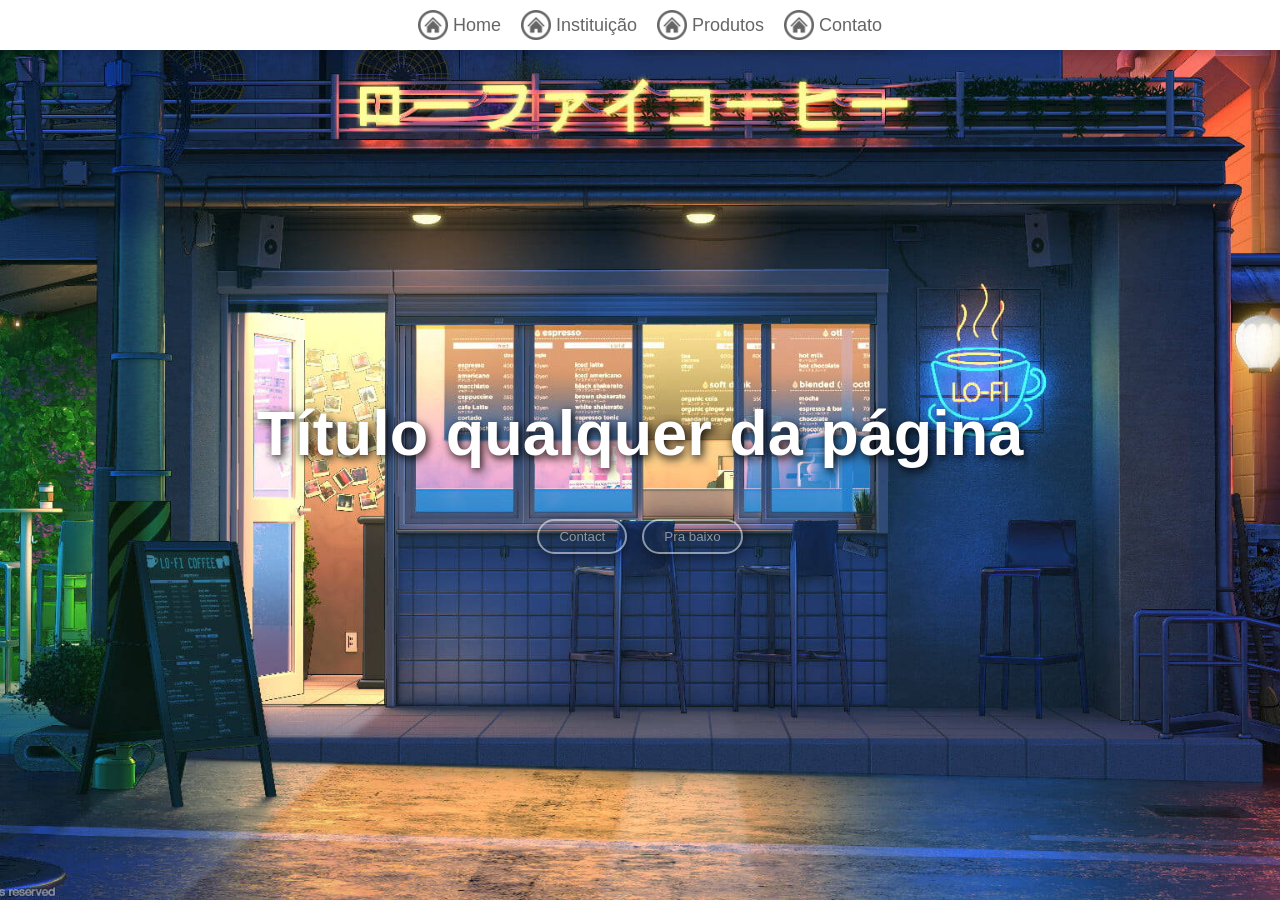
<file: index.html>
<!DOCTYPE html>
<html lang="en">
  <head>
    <meta charset="UTF-8" />
    <meta http-equiv="refresh" content="0; url=./Home/index.html" />
    <meta name="viewport" content="width=device-width, initial-scale=1.0" />
    <title>Redirecting...</title>
    <style>
      body {
        margin: 0;
        min-height: 100vh;
        display: grid;
        place-items: center;
        font-family: Arial, sans-serif;
        background: #111827;
        color: #f9fafb;
      }
      a {
        color: #60a5fa;
      }
    </style>
  </head>
  <body>
    <p>Redirecting to the home page... <a href="./Home/index.html">Open now</a></p>
  </body>
</html>
</file>
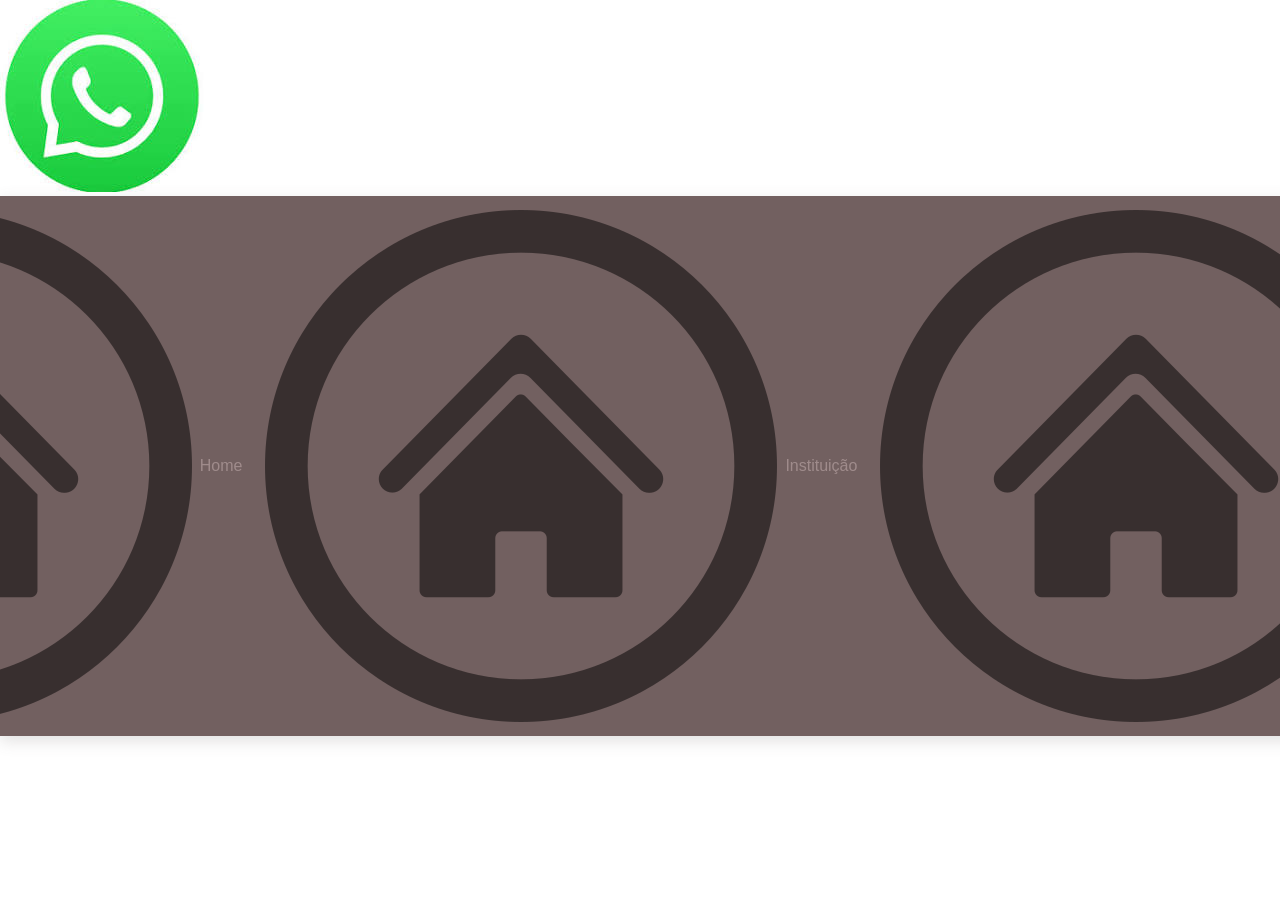
<file: Contact/index.html>
<!DOCTYPE html>
<html lang="en">
<head>
    <meta charset="UTF-8">
    <meta name="viewport" content="width=device-width, initial-scale=1.0">
    <title>Contato</title>
    <link rel="stylesheet" href="style.css">
    <div>
       
     <img src="[data-uri]" alt="contato">
    </div>
</head>
<body>
     <nav>
        <a class="nav-item" href="../Home">
            <img class="nav-icon" src="../assets/icons/botao-home.png" alt="">

            <p>Home</p>
        </a>
          <a class="nav-item" href="../Institution">
            <img class="nav-icon" src="../assets/icons/botao-home.png" alt="">
            <p>Instituição</p>
        </a>
          <a class="nav-item" href="../Products">
            <img class="nav-icon" src="../assets/icons/botao-home.png" alt="">
            <p>Produtos</p>
        </a>
          <a class="nav-item" href="../Contact">
            <img class="nav-icon" src="../assets/icons/botao-home.png" alt="">
            <p>Contato</p>
        </a>
     </nav>

       <section>
       
         <div class="wrap-divs">
          <div class ="title-div"></div>
             <div>
               contato para vc etrar em contato com a gente!
             </div>
         </div>




       </section>

     <div id="wrap-open" class="wrap-open" onclick="openMenu()">
        <img src="../assets/icons/menu-aberto.png" alt="menu">
     </div>

     <div id="menu-mobile">
        <img onclick="fechar()" src="../assets/icons/marca-cruzada.png" alt="X">
        <a href="../Home">Home</a>
        <a href="../Institution">Instituição</a>
        <a href="../Products">Produtos</a>
        <a href="../Contact">Contato</a>

     </div>

     <section>
       
       <div class="wrap-divs">
        <div class ="title-div"></div>
         
        
        
              
          
         




      
        
          
        </div>
        <div class="wrap-form">
          <form action="enviar.php" method="post">
            <label for="nome">Nome:</label>
            <input type="text" id="nome" name="nome" required>
            <label for="email">Email:</label>
            <input type="email" id="email" name="email" required>
            <label for="mensagem">Mensagem:</label>
            <textarea id="mensagem" name="mensagem" required></textarea>
            <input type="submit" value="Enviar">
          </form>
        </div>
      </div>
             
        
          
        
     </section>

     <script src="script.js"></script>
</body>
</html>
</file>
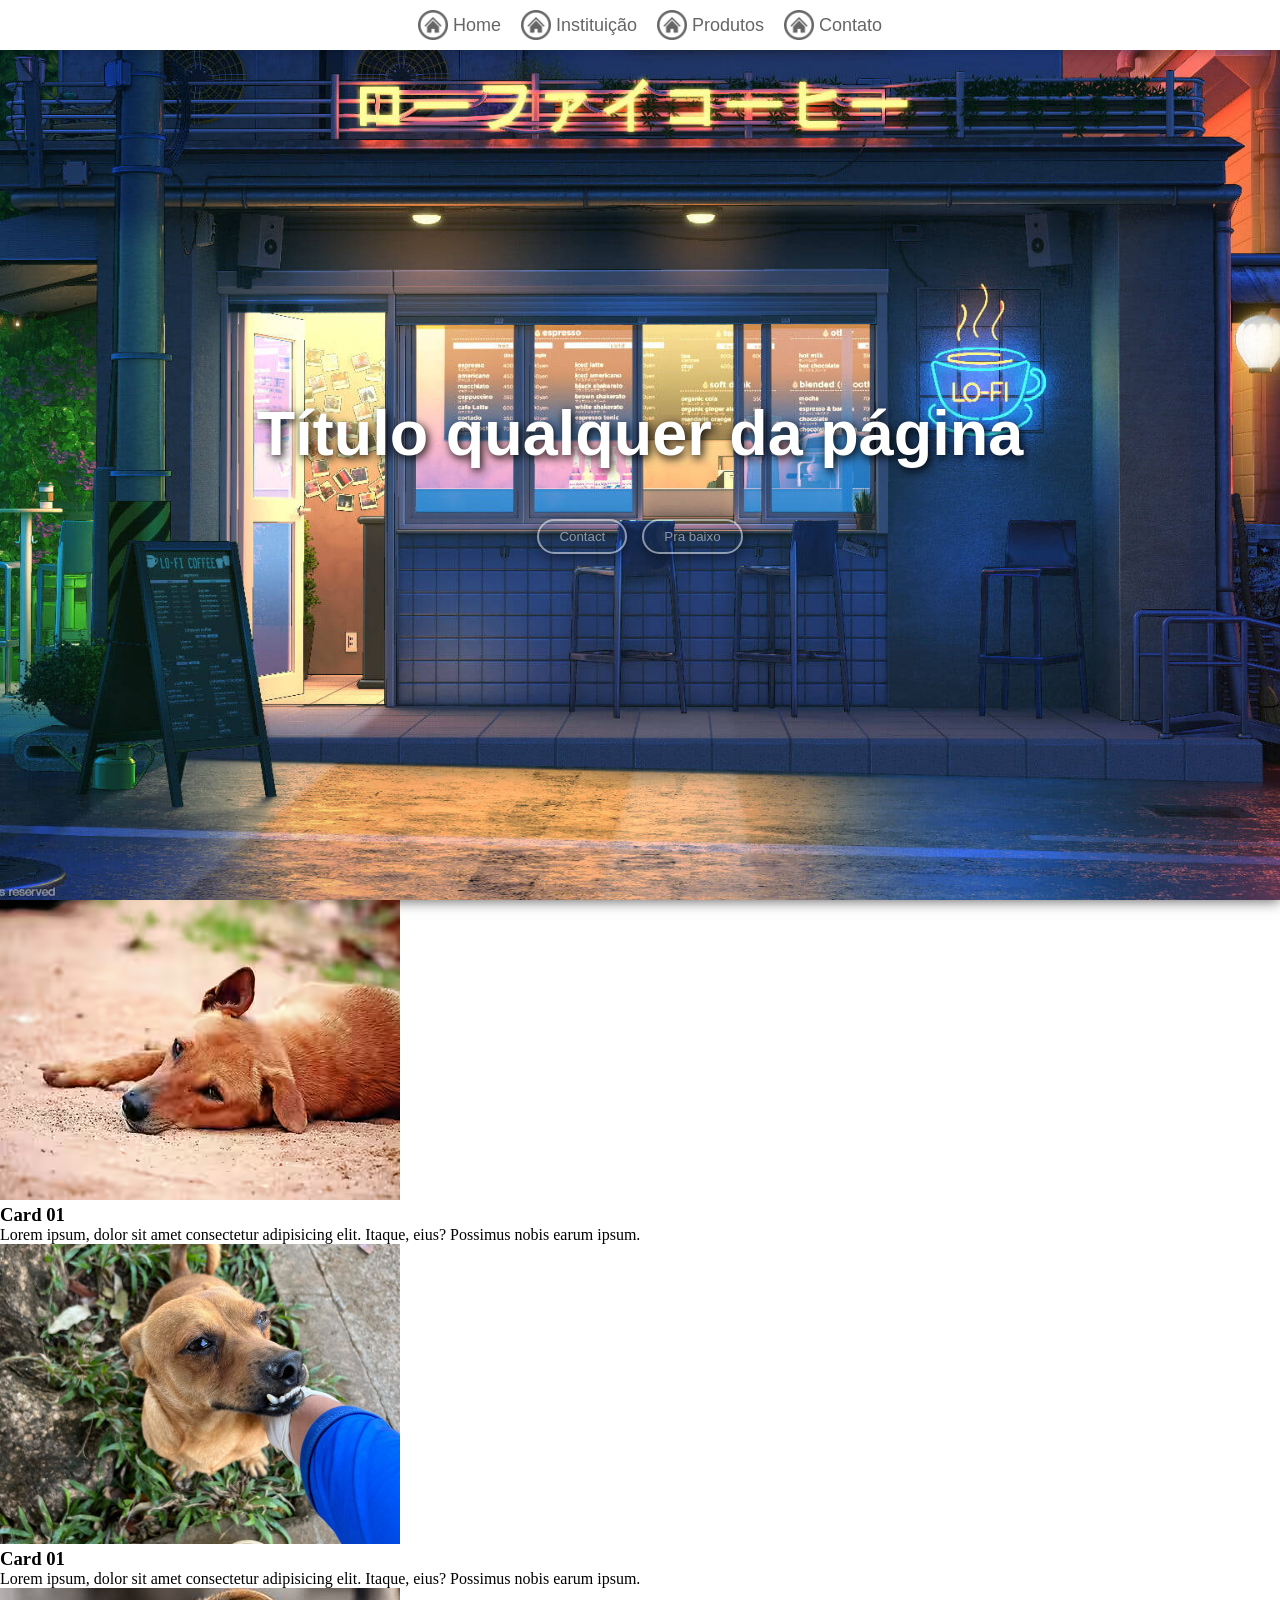
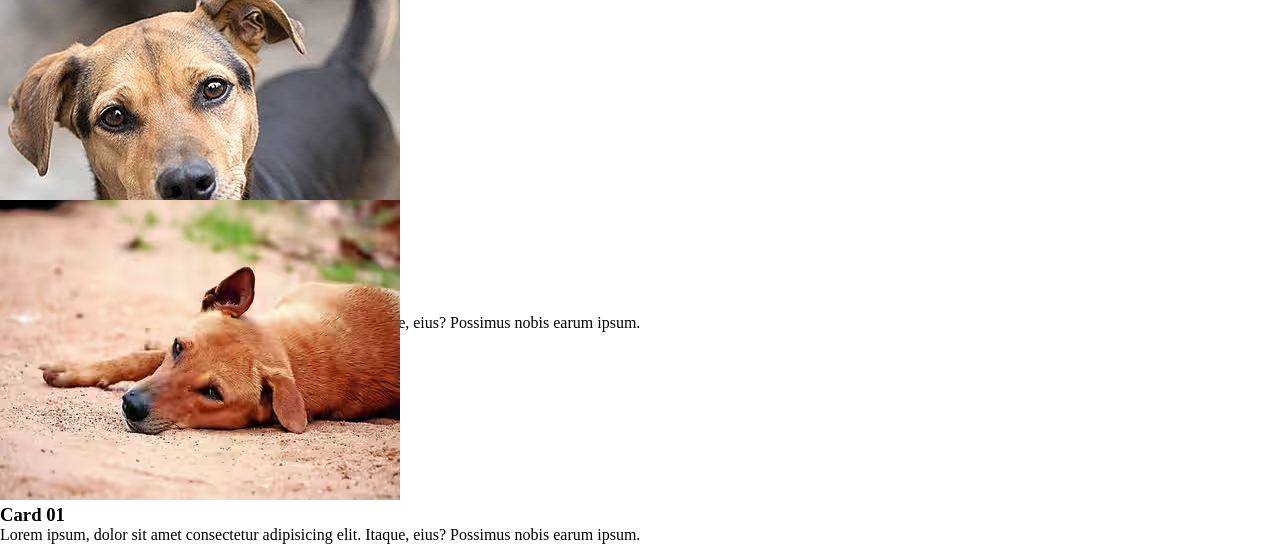
<file: Home/index.html>
<!DOCTYPE html>
<html lang="en">

<head>
  <meta charset="UTF-8">
  <meta name="viewport" content="width=device-width, initial-scale=1.0">
  <title>Site institucional</title>
  <link rel="stylesheet" href="style.css">
</head>

<body>
  <nav>
    <a class="nav-item" href="../Home">
      <img class="nav-icon" src="../assets/icons/botao-home.png" alt="">
      <p>Home</p>
    </a>
    <a class="nav-item" href="../Institution">
      <img class="nav-icon" src="../assets/icons/botao-home.png" alt="">
      <p>Instituição</p>
    </a>
    <a class="nav-item" href="../Products">
      <img class="nav-icon" src="../assets/icons/botao-home.png" alt="">
      <p>Produtos</p>
    </a>
    <a class="nav-item" href="../Contact">
      <img class="nav-icon" src="../assets/icons/botao-home.png" alt="">
      <p>Contato</p>
    </a>
  </nav>

  <div id="wrap-open" class="wrap-open" onclick="openMenu()">
    <img src="../assets/icons/menu-aberto.png" alt="menu">
  </div>

  <div id="menu-mobile">
    <img onclick="fechar()" src="../assets/icons/marca-cruzada.png" alt="X">
    <a href="../Home">Home</a>
    <a href="../Institution">Instituição</a>
    <a href="../Products">Produtos</a>
    <a href="../Contact">Contato</a>
  </div>

  <section class="s1">
    <div class="wrap-divs">
      <div class="title-div">
        <h1>Título qualquer da página</h1>
      </div>
      <div class="wrap-btns">
        <button onclick="">Contact</button>
        <button onclick="">Pra baixo</button>
      </div>
    </div>
  </section>

  <section class="s2">
    <div class="card">
      <div class="wrap-img">
        <img src="../assets/images/card01.avif" alt="Imagem 1">
      </div>
      <div class="wrap-text">
        <h3>Card 01</h3>
        <p>Lorem ipsum, dolor sit amet consectetur adipisicing elit.
          Itaque, eius? Possimus nobis earum ipsum.</p>
      </div>
    </div>

    <div class="card">
      <div class="wrap-img">
        <img src="../assets/images/card02.jpeg" alt="Imagem 1">
      </div>
      <div class="wrap-text">
        <h3>Card 01</h3>
        <p>Lorem ipsum, dolor sit amet consectetur adipisicing elit.
          Itaque, eius? Possimus nobis earum ipsum.</p>
      </div>
    </div>

    <div class="card">
      <div class="wrap-img">
        <img src="../assets/images/card03.jpg" alt="Imagem 1">
      </div>
      <div class="wrap-text">
        <h3>Card 01</h3>
        <p>Lorem ipsum, dolor sit amet consectetur adipisicing elit.
          Itaque, eius? Possimus nobis earum ipsum.</p>
      </div>
    </div>

  </section>
  
       <section class="s3">
    <div class="card">
      <div class="wrap-img">
        <img src="../assets/images/card01.avif" alt="Imagem 1">
      </div>
      <div class="wrap-text">
        <h3>Card 01</h3>
        <p>Lorem ipsum, dolor sit amet consectetur adipisicing elit.
          Itaque, eius? Possimus nobis earum ipsum.</p>
      </div>
    </div>



    </section>
  

  <script src="script.js"></script>
</body>

</html>
</file>
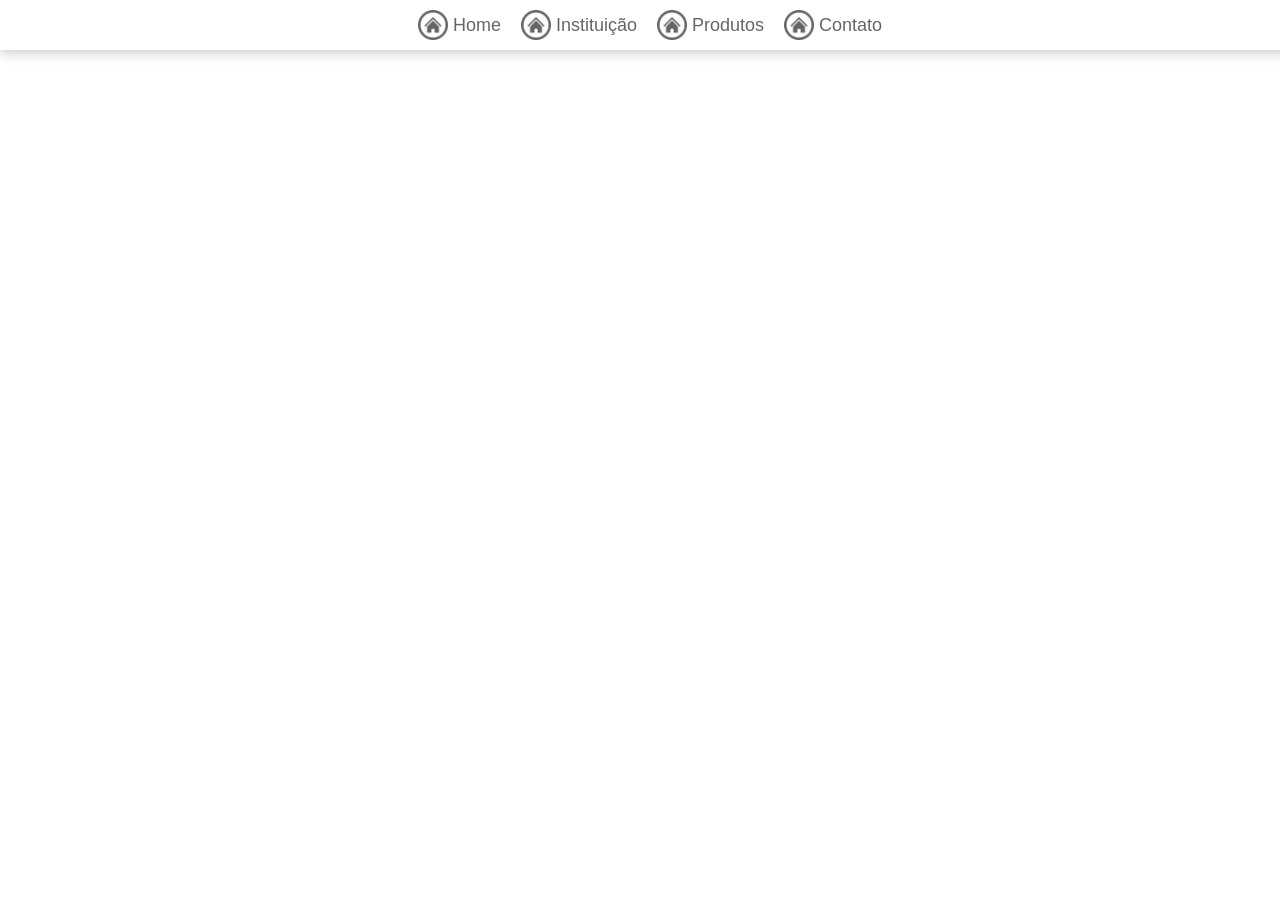
<file: Institution/index.html>
<!DOCTYPE html>
<html lang="en">
<head>
    <meta charset="UTF-8">
    <meta name="viewport" content="width=device-width, initial-scale=1.0">
    <title>Instituição</title>
    <link rel="stylesheet" href="style.css">
</head>
<body>
    <nav>
        <a class="nav-item" href="../Home">
            <img class="nav-icon" src="../assets/icons/botao-home.png" alt="">
            <p>Home</p>
        </a>
          <a class="nav-item" href="../Institution">
            <img class="nav-icon" src="../assets/icons/botao-home.png" alt="">
            <p>Instituição</p>
        </a>
          <a class="nav-item" href="../Products">
            <img class="nav-icon" src="../assets/icons/botao-home.png" alt="">
            <p>Produtos</p>
        </a>
          <a class="nav-item" href="../Contact">
            <img class="nav-icon" src="../assets/icons/botao-home.png" alt="">
            <p>Contato</p>
        </a>
     </nav>

     <div id="wrap-open" class="wrap-open" onclick="openMenu()">
        <img src="../assets/icons/menu-aberto.png" alt="menu">
     </div>

     <div id="menu-mobile">
        <img onclick="fechar()" src="../assets/icons/marca-cruzada.png" alt="X">
        <a href="../Home">Home</a>
        <a href="../Institution">Instituição</a>
        <a href="../Products">Produtos</a>
        <a href="../Contact">Contato</a>
     </div>

    <script src="script.js"></script>
</body>
</html>
</file>
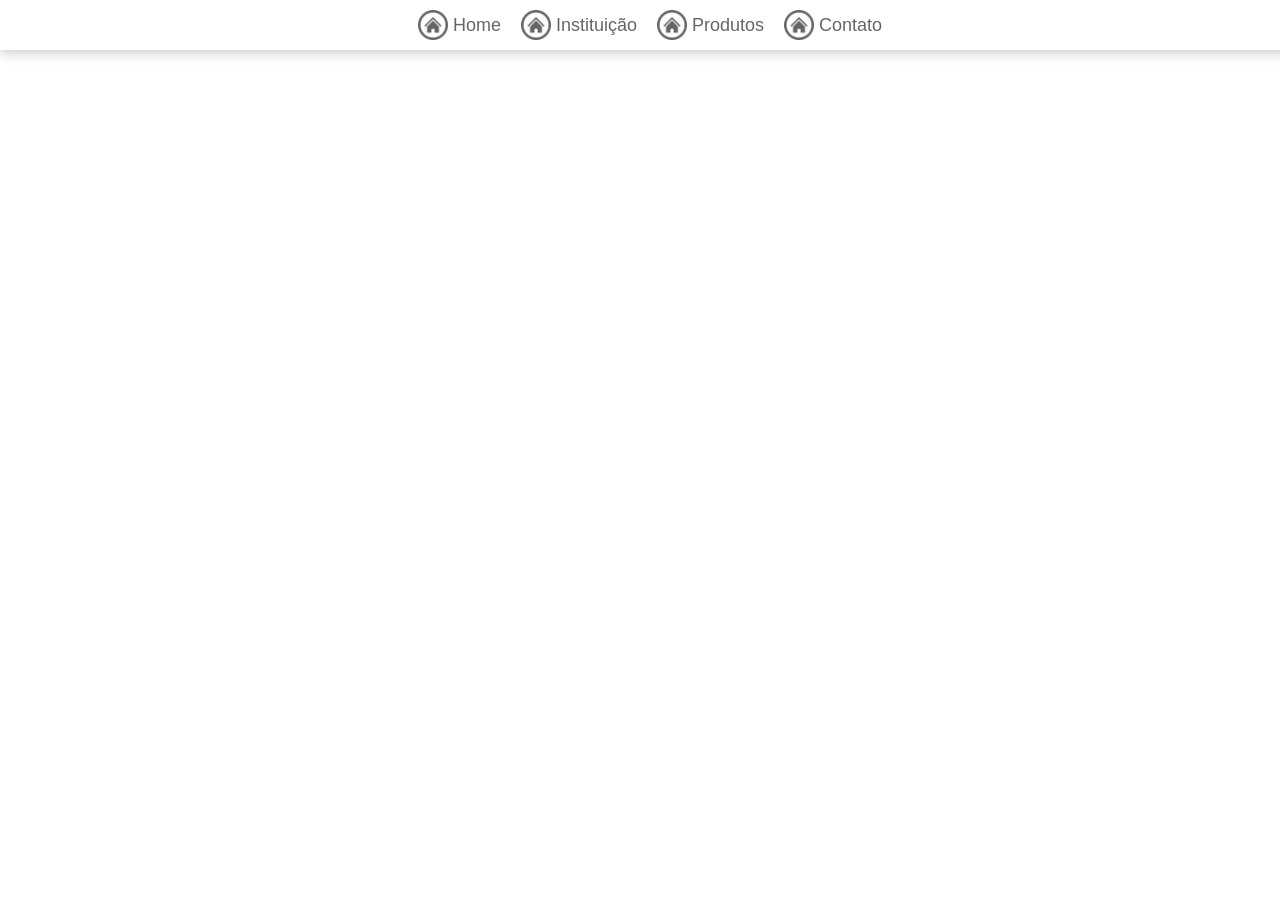
<file: Products/index.html>
<!DOCTYPE html>
<html lang="en">
<head>
    <meta charset="UTF-8">
    <meta name="viewport" content="width=device-width, initial-scale=1.0">
    <title>Produtos</title>
    <link rel="stylesheet" href="style.css">
</head>
<body>
     <nav>
        <a class="nav-item" href="../Home">
            <img class="nav-icon" src="../assets/icons/botao-home.png" alt="">
            <p>Home</p>
        </a>
          <a class="nav-item" href="../Institution">
            <img class="nav-icon" src="../assets/icons/botao-home.png" alt="">
            <p>Instituição</p>
        </a>
          <a class="nav-item" href="../Products">
            <img class="nav-icon" src="../assets/icons/botao-home.png" alt="">
            <p>Produtos</p>
        </a>
          <a class="nav-item" href="../Contact">
            <img class="nav-icon" src="../assets/icons/botao-home.png" alt="">
            <p>Contato</p>
        </a>
     </nav>

     <div id="wrap-open" class="wrap-open" onclick="openMenu()">
        <img src="../assets/icons/menu-aberto.png" alt="menu">
     </div>

     <div id="menu-mobile">
        <img onclick="fechar()" src="../assets/icons/marca-cruzada.png" alt="X">
        <a href="../Home">Home</a>
        <a href="../Institution">Instituição</a>
        <a href="../Products">Produtos</a>
        <a href="../Contact">Contato</a>
     </div>

    <script src="script.js"></script>
</body>
</html>
</file>
<file: Contact/style.css>
* {
    padding: 0;
    margin: 0;
    margin: 0cqi;
}

nav {
    display: flex;
    flex-direction: row;
    align-items: center;
    justify-content: center;
    gap: 23px;
    box-shadow: 0px 5px 15px #64606030;
    padding: 14px;
    position: fixed;
    width: 134%;
    background-color: #726060;
}

.nav-item {
    display: flex;
    align-items: center;
    justify-content: center;
    text-decoration: none;
    color: rgb(204, 183, 183);
    gap: 8px;
    opacity: 0.5;
    transition: all 200ms ease-in-out;
}

.nav-item:hover {
    opacity: 1;
}

.icone-nav {
    width: 30px;
    height: auto;
}

.nav-item p {
    font-size: 16px;
    font-family: Arial, Helvetica, sans-serif;
}

.s1 {
    background-image: url('../assets/images/bg.jpg');
    background-position: center;
    background-repeat: no-repeat;
    background-size: cover;
    background-attachment: fixed;
    height: 100vh;
    box-shadow: 0px 3px 12px #00000085;
}

.s2 {
    height: 156vh;
}

.wrap-open, .wrap-open img {
    display: none;
    flex-direction: column;
}

#menu-mobile, #menu-mobile img{
    display: none;
    flex-direction: column;
    list-style: none;
}

@media (width <= 1000px) {
    nav {
        display: none;
    }
    .wrap-open {
        display: flex;
        background-color: #ffffff;
        opacity: 0.7;
        width: 50px;
        height: 50px;
        position: absolute;
        right: 40px;
        top: 30px;
        align-items: center;
        justify-content: center;
        border-radius: 5px;
        transition: all 200ms ease-in-out;
    }
    .wrap-open:hover{
          opacity: 1;
          cursor: pointer;
    }
    .wrap-open img {
        display: flex;
        width: 50px;
    }
    #menu-mobile{
        display: none;
        align-items: center;
        justify-content: center;
        flex-direction: column;
        gap: 20px;
        font-size: 32px;
        height: 100vh;
        animation: deCima 1s ease-in-out;
    }
    #menu-mobile a{
        text-decoration: none;
        font-family: Arial, Helvetica, sans-serif;
        color: black;
        opacity: 0.6;
        transition: all 200ms ease-in-out;
    }

    #menu-mobile a:hover{
        opacity: 1;
        font-weight: bold;
    }

    #menu-mobile img{
        display: block;
        width: 35px;
        position: absolute;
        top: 18px;
        right: 18px;
        opacity: 0.5;
        transition: all 200ms ease-in-out;
    }
    #menu-mobile img:hover{
        cursor: pointer;
        opacity: 1;
        align-content: center;
    
    }
}

@keyframes deCima {
    0%{
        transform: translateY(-100%);
        opacity: 0;
        height: 0vh;
        flex-direction: column;
        flex-direction: column-reverse;

        
    }
   
    }

   
         
        
    }
}
</file>
<file: Home/style.css>
* {
    margin: 0;
    padding: 0;
}

nav {
    display: flex;
    gap: 20px;
    justify-content: center;
    padding: 10px;
    box-shadow: 0px 2px 12px #0000003c;
    position: fixed;
    top: 0;
    width: 100%;
    background-color: #ffffff;
}

.nav-item {
    display: flex;
    align-items: center;
    gap: 5px;
    font-size: 18px;
    text-decoration: none;
    color: black;
    font-family: Arial, Helvetica, sans-serif;
    opacity: 0.6;
    transition: all 200ms ease-in-out;
}

.nav-item:hover {
    opacity: 1;
}

.nav-icon {
    width: 30px;
    height: auto;
}

.s1 {
    background-image: url('../assets/images/bg.jpg');
    background-position: center;
    background-size: cover;
    background-repeat: no-repeat;
    background-attachment: fixed;
    height: 100vh;
    box-shadow: 0px 2px 12px #0000008c;
    display: flex;
    align-items: center;
    justify-content: center;
}

.wrap-divs {
    padding: 20px;
}

.title-div {
    padding: 50px;
    font-size: 42px;
    color: white;
    font-family: Arial, Helvetica, sans-serif;
    text-shadow: 2px 3px 10px black;
}

.wrap-btns {
    display: flex;
    justify-content: center;
    gap: 15px;
}
.wrap-btns button{
 padding: 8px 20px 8px 20px ;
 border-radius: 999px;
 border: none;
 border: 2px solid white;
 color: white;
 font-family: Arial, Helvetica, sans-serif;
 background: none ;
box-shadow: 2px 3px 15px black;
opacity: 0.5;
transition: all 400ms linear;
}
.wrap-btns button:hover{
    opacity: 1;
    cursor: pointer;
    border: 2px solid #13e0ff;
    color: #13e0ff;
    box-shadow: 2px 3px 15px white;
    transform: scale(1.1);
}
.s2 {
    height: 100vh;
}

.wrap-open,
.wrap-open img {
    display: none;
}

#menu-mobile,
#menu-mobile img {
    display: none;
}


@media (width <=1000px) {
    nav {
        display: none;
    }

    .wrap-open {
        display: flex;
        align-items: center;
        justify-content: center;
        background-color: #ffffff;
        opacity: 0.5;
        width: 50px;
        height: 50px;
        position: absolute;
        right: 10px;
        top: 10px;
        transition: all 200ms ease-in-out;
        border-radius: 5px;
    }

    .wrap-open:hover {
        cursor: pointer;
        opacity: 1;
    }

    .wrap-open img {
        display: flex;
        width: 35px;
    }

    #menu-mobile {
        display: none;
        align-items: center;
        justify-content: center;
        flex-direction: column;
        gap: 20px;
        font-size: 32px;
        height: 100vh;
        animation: deCima 1s ease-in-out;
    }

    #menu-mobile a {
        text-decoration: none;
        color: black;
        font-family: Arial, Helvetica, sans-serif;
        opacity: 0.5;
        transition: all 200ms ease-in-out;
    }

    #menu-mobile a:hover {
        opacity: 1;
        font-weight: bold;
    }

    #menu-mobile img {
        width: 35px;
        position: absolute;
        top: 10px;
        right: 10px;
        opacity: 0.5;
        transition: all 200ms ease-in-out;
    }

    #menu-mobile img:hover {
        cursor: pointer;
        opacity: 1;
    }

    #menu-mobile img {
        display: block;
    }
}

@keyframes deCima {
    0% {
        transform: translateY(-100%);
        opacity: 0;
        height: 0vh;
    }

    50% {
        opacity: 0;
    }
}
</file>
<file: Institution/style.css>
*{
    margin: 0;
    padding: 0;
}

nav{
    display: flex;
    gap: 20px;
    justify-content: center;
    padding: 10px;
    box-shadow: 0px 2px 12px #0000003c;
    position: fixed;
    top: 0;
    width: 100%;
    background-color: #ffffff;
}

.nav-item{
    display: flex;
    align-items: center;
    gap: 5px;
    font-size: 18px;
    text-decoration: none;
    color: black;
    font-family: Arial, Helvetica, sans-serif;
    opacity: 0.6;
    transition: all 200ms ease-in-out;
}

.nav-item:hover{
    opacity: 1;
}

.nav-icon{
    width: 30px;
    height: auto;
}


.wrap-open, .wrap-open img{
    display: none;
}

#menu-mobile, #menu-mobile img{
    display: none;
}


@media (width <= 1000px){
    nav{
        display: none;
    }
    .wrap-open{
        display: flex;
        align-items: center;
        justify-content: center;
        background-color: #ffffff;
        opacity: 0.5;
        width: 50px;
        height: 50px;
        position: absolute;
        right: 10px;
        top: 10px;
        transition: all 200ms ease-in-out;
        border-radius: 5px;
    }
    .wrap-open:hover{
        cursor: pointer;
        opacity: 1;
    }
    .wrap-open img{
        display: flex;
        width: 35px;
    }
    #menu-mobile{
        display: none;
        align-items: center;
        justify-content: center;
        flex-direction: column;
        gap: 20px;
        font-size: 32px;
        height: 100vh;
        animation: deCima 1s ease-in-out;
    }
    #menu-mobile a{
        text-decoration: none;
        color: black;
        font-family: Arial, Helvetica, sans-serif;
        opacity: 0.5;
        transition: all 200ms ease-in-out;
    }
    #menu-mobile a:hover{
        opacity: 1;
        font-weight: bold;
    }
    #menu-mobile img{
        width: 35px;
        position: absolute;
        top: 10px;
        right: 10px;
        opacity: 0.5;
        transition: all 200ms ease-in-out;
    }
    #menu-mobile img:hover{
        cursor: pointer;
        opacity: 1;
    }
    #menu-mobile img{
        display: block;
    }
}

@keyframes deCima {
    0%{
        transform: translateY(-100%);
        opacity: 0;
        height: 0vh;
    }
    50%{
       opacity: 0; 
    }
}
</file>
<file: Products/style.css>
*{
    margin: 0;
    padding: 0;
}

nav{
    display: flex;
    gap: 20px;
    justify-content: center;
    padding: 10px;
    box-shadow: 0px 2px 12px #0000003c;
    position: fixed;
    top: 0;
    width: 100%;
    background-color: #ffffff;
}

.nav-item{
    display: flex;
    align-items: center;
    gap: 5px;
    font-size: 18px;
    text-decoration: none;
    color: black;
    font-family: Arial, Helvetica, sans-serif;
    opacity: 0.6;
    transition: all 200ms ease-in-out;
}

.nav-item:hover{
    opacity: 1;
}

.nav-icon{
    width: 30px;
    height: auto;
}


.wrap-open, .wrap-open img{
    display: none;
}

#menu-mobile, #menu-mobile img{
    display: none;
}


@media (width <= 1000px){
    nav{
        display: none;
    }
    .wrap-open{
        display: flex;
        align-items: center;
        justify-content: center;
        background-color: #ffffff;
        opacity: 0.5;
        width: 50px;
        height: 50px;
        position: absolute;
        right: 10px;
        top: 10px;
        transition: all 200ms ease-in-out;
        border-radius: 5px;
    }
    .wrap-open:hover{
        cursor: pointer;
        opacity: 1;
    }
    .wrap-open img{
        display: flex;
        width: 35px;
    }
    #menu-mobile{
        display: none;
        align-items: center;
        justify-content: center;
        flex-direction: column;
        gap: 20px;
        font-size: 32px;
        height: 100vh;
        animation: deCima 1s ease-in-out;
    }
    #menu-mobile a{
        text-decoration: none;
        color: black;
        font-family: Arial, Helvetica, sans-serif;
        opacity: 0.5;
        transition: all 200ms ease-in-out;
    }
    #menu-mobile a:hover{
        opacity: 1;
        font-weight: bold;
    }
    #menu-mobile img{
        width: 35px;
        position: absolute;
        top: 10px;
        right: 10px;
        opacity: 0.5;
        transition: all 200ms ease-in-out;
    }
    #menu-mobile img:hover{
        cursor: pointer;
        opacity: 1;
    }
    #menu-mobile img{
        display: block;
    }
}

@keyframes deCima {
    0%{
        transform: translateY(-100%);
        opacity: 0;
        height: 0vh;
    }
    50%{
       opacity: 0; 
    }
}
</file>
